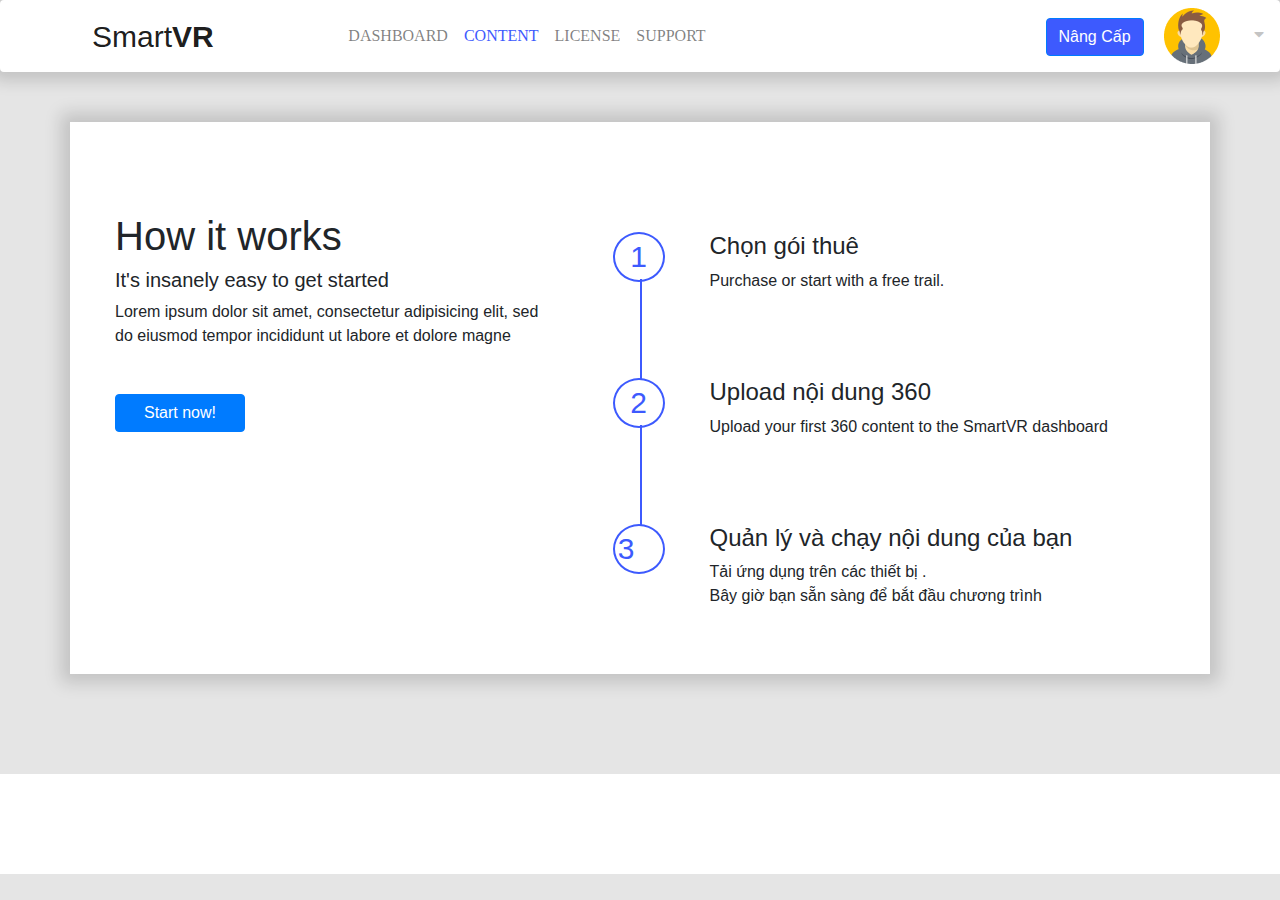
<file: conten.html>
<!doctype html>
<html lang="en">
  <head>
    <title>CONTENT</title>
    <!-- Required meta tags -->
    <meta charset="utf-8">
    <meta name="viewport" content="width=device-width, initial-scale=1, shrink-to-fit=no">
    <link rel ="stylesheet" type="text/css" href="style.css">
    <link rel ="stylesheet" type="text/css" href="resource/data/fontawesome-free-5.15.3-web/fontawesome-free-5.15.3-web/css/all.min.css">
    <script src="./resource/data/float-panel.js"></script>

    <!-- Bootstrap CSS -->
    <link rel="stylesheet" href="https://stackpath.bootstrapcdn.com/bootstrap/4.3.1/css/bootstrap.min.css" integrity="sha384-ggOyR0iXCbMQv3Xipma34MD+dH/1fQ784/j6cY/iJTQUOhcWr7x9JvoRxT2MZw1T" crossorigin="anonymous">
    
    <style>
      .bg-danger{
        background-color:#fff !important;
        box-shadow: 0px 0px 16px 9px rgb(0 0 0 / 15%);
     border-radius: 4px;
     
      }
      body{
          z-index: -1;
          background-color: #E5E5E5;
      }
    </style>
  </head>
  <body>
    <nav class="navbar navbar-expand-md navbar-light bg-danger " >
      <div class="navbar-brand">
        <span class="logo">Smart<b>VR</b></span>
      </div>
      <button class="navbar-toggler" type="button" data-toggle="collapse" data-target="#menu">
        <span class="navbar-toggler-icon"></span>
      </button>
      <div class="collapse navbar-collapse justify-content-center" id="menu">
        <ul class="navbar-nav">
          <li class="nav-item"><a class="nav-link  "  href="./index.html">DASHBOARD</a></li>
          <li class="nav-item"><a class="nav-link active" style="color:#3D5AFE;" href="./conten.html">CONTENT</a></li>
          <li class="nav-item"><a class="nav-link" href="#">LICENSE</a></li>
          <li class="nav-item"><a class="nav-link" href="#">SUPPORT</a></li>
        </ul>
      </div>
      <div class="collapse navbar-collapse justify-content-end " id="menu">
        <ul class="navbar-nav">
          <li class="nav-item"><a class="btn btn-primary " href="#">Nâng Cấp</a></li>
          <li class="nav-item"> <img src="resource/img/avata.png" alt="avata">
            <a href="#accout" aria-expanded="false" data-toggle="collapse" > <i class="fas fa-caret-down"style="margin-left:30px;color: #C4C4C4;" ></i></a>
                <div class="collapse  drop-icon" style="position: absolute;" id ="accout">
                  <div class="drop-box ">
                    <div class="head-box">
                      <img src="resource/img/avata.png" alt="avata">
                      <div class="conten-box">
                        <h5>Nguyễn Thị Nga</h5>
                        <p>ngant@gmail.com</p>
                      </div>
                    </div>
                    <div class="content-account">
                      <nav class="mainn">
                        <ul class="main-nav-ul">
                          <li><a href="#">Lịch sử giao dịch</a></li>
                          <li><a href="#">Cài đặt</a></li>
                          <li><a href="#">Đăng xuất</a></li>
                        </ul>
                      </nav>
                    </div>
                </div>
          </li>   
        </ul>      
      </div>
    </nav>
    
        <!---HOW IT WORK-->
        <div class="container row-content">
          <div class="row work-it">
              <div class="col-sm-4 col-md-4 col-lg-5 col1 slideanim">
                <h1>How it works</h1>
                <h5>It's insanely easy to get started</h5>
                <p>Lorem ipsum dolor sit amet, consectetur adipisicing elit, sed do eiusmod tempor incididunt ut labore et dolore magne</p>
                  <button class="btn btn-primary">Start now!</button>
              </div>             
              <div class="col-sm-8 col-md-8 col-lg-7 col2">
                <div class="container">
                  <div class="step">
                    <div class="step-item ">
                      <span class="numberr slideanim">1</span>
                      <div class="caption-content slideanim">
                        <h4>Chọn gói thuê</h4>
                        <p>Purchase or start with a free trail.</p>
                      </div>
                    </div>
                    <div class="step-item " style="margin-top:29px">
                      <span  class="numberr slideanim">2</span>
                      <div class="caption-content slideanim">
                        <h4>Upload nội dung 360</h4>
                        <p>Upload your first 360 content to the SmartVR dashboard</p>    
                      </div>
                    </div>
                    <div class="step-item slideanim "style="margin-top:29px">
                      <span class="numberr ">3</span>
                      <div class="caption-content">
                        <h4>Quản lý và chạy nội dung của bạn</h4>
                        <p style="float:left;">Tải ứng dụng trên các thiết bị .<br>Bây giờ bạn sẵn sàng để bắt đầu chương trình</p>
                      </div>
                    </div>
                  </div>
                </div>
              </div>
          </div>
        </div>
        <div class="container">
          <div class="row footer-content" style="width:100%;height:200px;">
          
          </div>
        </div>
        <footer></footer>

<script>
       jQuery(function($) {
    $(window).scroll(function () {
        $(".slideanim-bottom").each(function () {
            var pos = $(this).offset().top;

            var winTop = $(window).scrollTop();
            if (pos < winTop + 600) {
                $(this).addClass("slide");
            }
        });
    });
});
</script>
    <!-- Optional JavaScript -->
    <!-- jQuery first, then Popper.js, then Bootstrap JS -->
    <script src="https://code.jquery.com/jquery-3.3.1.slim.min.js" integrity="sha384-q8i/X+965DzO0rT7abK41JStQIAqVgRVzpbzo5smXKp4YfRvH+8abtTE1Pi6jizo" crossorigin="anonymous"></script>
    <script src="https://cdnjs.cloudflare.com/ajax/libs/popper.js/1.14.7/umd/popper.min.js" integrity="sha384-UO2eT0CpHqdSJQ6hJty5KVphtPhzWj9WO1clHTMGa3JDZwrnQq4sF86dIHNDz0W1" crossorigin="anonymous"></script>
    <script src="https://stackpath.bootstrapcdn.com/bootstrap/4.3.1/js/bootstrap.min.js" integrity="sha384-JjSmVgyd0p3pXB1rRibZUAYoIIy6OrQ6VrjIEaFf/nJGzIxFDsf4x0xIM+B07jRM" crossorigin="anonymous"></script>
  </body>
</html>
</file>
<file: style.css>
/*-----------------------LOGO-------------------------------*/
.logo{
    font-size:30px;
    margin-left:76px;
    
}
#menu .navbar-nav.nav-item{
    display: flex;
}

.btn{
    margin-right:20px;
    margin-top :10px;
}
/*---------------------------------main-----------------------*/
.main{
    justify-content: space-between;
    display: flex;
    flex-wrap: wrap;
    margin-top: 80px;
    z-index: -1;
}
.yellow{
    transform: translateY(-50px);
    border-radius: 8px;
}
.content{
    z-index: 1;
}
.content p{
    text-align: right;
    display:block;
 }
 .content h4{
     float:right;
 }
 .line{
    
     margin-top:0px;
     margin-bottom: 0px;
 }
 .nav-item .nav-link{
     font-size: 16px;
     font-family: Montserrat;
     text-align: center;
     font-style: normal;
     color:black;
 }
 .nav-item .btn{
    background: #3D5AFE;
    border-radius: 4px;
 }
@media (min-width: 957px) {
    .item{
        width: 32%;
        padding: 0.2em 1.5em;
        background: #FFFFFF;
        box-shadow: 0px 0px 16px rgba(0, 0, 0, 0.15);
        border-radius: 4px;
       
    }

}
@media (max-width: 956px) {
    .item{
        width: 49%;
        /* padding: 1em 2em; */
        margin: 1.2em 0;
        padding: 1em 2em;
        background: #FFFFFF;
        box-shadow: 0px 0px 16px rgba(0, 0, 0, 0.15);
        border-radius: 4px;
        font-size: 90%;
        margin-top: 30px;
    }

}
@media (max-width: 768px) {
    .item{
        width: 100%;
        /* padding: 1em 2em; */
        margin: 1.2em 0;
        padding: 1em 2em;
        background: #FFFFFF;
        box-shadow: 0px 0px 16px rgba(0, 0, 0, 0.15);
        border-radius: 4px;
        margin-top: 30px;
       
    }

}
@media (max-width: 576px) {
    .item{
        width: 100%;
        /* padding: 1em 2em; */
        margin: 1.2em 0;
        padding: 1em 2em;
        background: #FFFFFF;
        box-shadow: 0px 0px 16px rgba(0, 0, 0, 0.15);
        border-radius: 4px;
        margin-top: 30px;
      
    }

}
@media only screen and (max-width: 571px) and (min-width:300px) {
    .item{
        width: 100%;
        /* padding: 1em 2em; */
        margin: 1.2em 0;
        padding: 1em 2em;
        background: #FFFFFF;
        box-shadow: 0px 0px 16px rgba(0, 0, 0, 0.15);
        border-radius: 4px;
        margin-top: 30px;
      
    }
    .content1{
        width:50%;
    }
    .content{
        width:50%;
    }

}

.icon{
    background: #FFFFFF;
    box-shadow: 0px 0px 16px rgba(0, 0, 0, 0.15);
    border-radius: 4px;
    width:75%;
    margin-top: 50px;
}

/*--------------------------------LỊCH SỬ THUÊ-----------------------------------------*/

.main2{
    margin-top: 50px;
    left: 75px;
    top: 280px;
    background: #FFFFFF;
    box-shadow: 0px 0px 16px rgba(0, 0, 0, 0.15);
    border-radius: 4px;
   
}
.main2 h4{
    padding:10px;
}
.table-thead {
    background-color:#EEEEEE;
    color:#B2B2B2;

}
.table{
    margin-right:10px;
    margin-left:10px;
}
.table a{
   background: #3D5AFE;
   border-radius: 3px;
    color:#fff;
    width:100px;
    height:30px;
}

@media only screen and (max-width: 760px){
    .main2{
        font-size:70%;
       }
       .t{
           font-size: 70%;
       }
  
  }

  /*-------------------------NỘI DUNG TẢI LÊN--------------------------------*/
  .main3{
      margin-top: 50px;
  }
.upload-img h4{
   font-family: 'Montserrat', sans-serif;
   margin:20px;
}
.upload{
   background: #FFFFFF;
   box-shadow: 0px 0px 16px rgba(0, 0, 0, 0.15);
   border-radius: 4px;
   margin-top: 40px;
}

.content-upload .box-image .container-img-left .img img{
    position: absolute;
    width:25%;
}
.img-right{
    justify-content: space-between;
}

.icon-img{
   padding-left:10px;
   padding-bottom: 10px;
   padding-right: 10px;
}
.meals-showcase li{
    display: block;
    float: left;
    width: 25%;
}
.meals-photo{
    width:100%;
    margin:0;
    padding-right:5px;
    padding-left:5px;
    position: relative;
}
.meals-photo img{
    width:100%;
    height:auto;
}
.container-img-left{
    width:100%;
    height:auto;
   
}
.img-left img:hover{
    opacity: 1;
    transform:scale(1.03);
   
}
.caption h4 {
    text-align: center;
    position: absolute;
    top: 30%;
    left: 50%;
    width: 100%;
    color: #fff;
    transform: translateX(-50%);
    text-shadow: 0 0 3px black;
    opacity: 0;
    transition: all 0.5s;
}

.caption h4:hover{
    opacity:1;
}
.caption1 h4:hover{
    opacity:1;
}
.meals-photo img:hover{
    opacity: 1;
    transform:scale(1.03);
    
}
.meals-showcase{
    list-style:  none;
    width: 100%;
     margin-block-end: 0px;
     padding-inline-start: 10px;
  
}
.main3{
    background: #FFFFFF;
    box-shadow: 0px 0px 16px rgba(0, 0, 0, 0.15);
    border-radius: 4px;
}
.main3 h4{
    padding:10px;
    
}
/*--------------------------------main4-FOOTER----------------------------------------*/
footer{
    height: 100px;
    margin-top: -100px;
    background-color: #fff;
    position: relative;
    z-index: -1;
}
/*--------------------------------accout----------------------------------------*/
.drop-box{
    width:260px;
    height:250px;
    border: 1px solid #3D5AFE;
    padding:15px;
    background: #FFFFFF;
    border-radius: 4px;
    box-shadow: 0px 4px 8px rgba(0, 0, 0, 15%);
  
    
}
.head-box{
    display:flex;
   padding-bottom:10px;
}
.content-account{
    width:87%;
    margin:0
}
.mainn ul{
    list-style: none;
    padding:0;

  }
  .mainn a{
    padding:10px 0 10px 0px;
    border-top: 0.5px solid rgba(0, 0, 0, 0.2);
    display:block;
    text-decoration: none;
    height:100%;
    color:black;

  }
  .conten-box{
      padding-left: 15px;
  }
  .drop-box::before{
    content: "";
    width: 27px;
    height: 13px;
    clip-path: polygon(50% 0%, 0% 100%, 100% 100%);
    border: 8px solid #3D5AFE;
    position: absolute;
    top: 0;
    right: 1.5em;
    transform: translateY(-100%);
 }
 .drop-icon{
    position: absolute;
    right:10px;
    z-index: 100;
 }
 
/*--------------------------------CONTENT CHÍNH WORK ITS---------------------------------------*/
.work-it{
    padding-left: 30px;
}
.numberr{
    color:#3D5AFE;
    font-size: 30px;
    display:inline-block;
    border:2px solid #3D5AFE;
    border-radius:50%;
    height:50px;
    width:52px;
    text-align: center;
    margin-right: 45px;
}
.caption{
    display:inline-block;
}
h4,p{
    display:block;
}
.step-item{
    display:flex;
    padding:20px;
}
.numberr::after{
    content:"";
    width:2px;
    height:100px;
    background-color: #3D5AFE;
    margin-left: 25px;
}
@media screen and (max-width :1125px){

}
.row-content{
   z-index: -1;
    background: #fff;
    box-shadow: 0px 0px 16px 9px rgb(0 0 0 / 15%);
    margin-top: 50px;
    width:1216px;
    height:100%;
    padding-bottom: 30px;
}
.col1{
    width:39%;
    margin-top: 90px;
}
.col2{
    width:56%;
    margin-top: 90px;
  
}
.col1 .btn{
    margin-top: 30px;
    width:130px;
   
    border-radius: 4px;
}
/*   --------------------------Tạo hiệu ứng di chuyển slideanim---------*/
.slideanim {
    visibility:hidden;
    visibility:visible;
}
.slideanim.slide {                  
    visibility: visible;                  
    animation-duration: slide 1s;
    animation-name:slide;
    -webkit-animation-name: slide;
    -webkit-animation-duration: 1s;

}
.slideanim::after {
   
    content: "";
    display: table;
    clear: both;
}
@keyframes slide {
    0% {
        opacity: 0;
        transform: translateY(70%);
    } 
    100% {
        opacity: 1;
        transform: translateY(0);
    } 
}
@-webkit-keyframes slide{
    0% {
        opacity: 0;
        transform: translateY(70%);
    } 
    100% {
        opacity: 1;
        transform: translateY(0);
    } 
}
</file>
